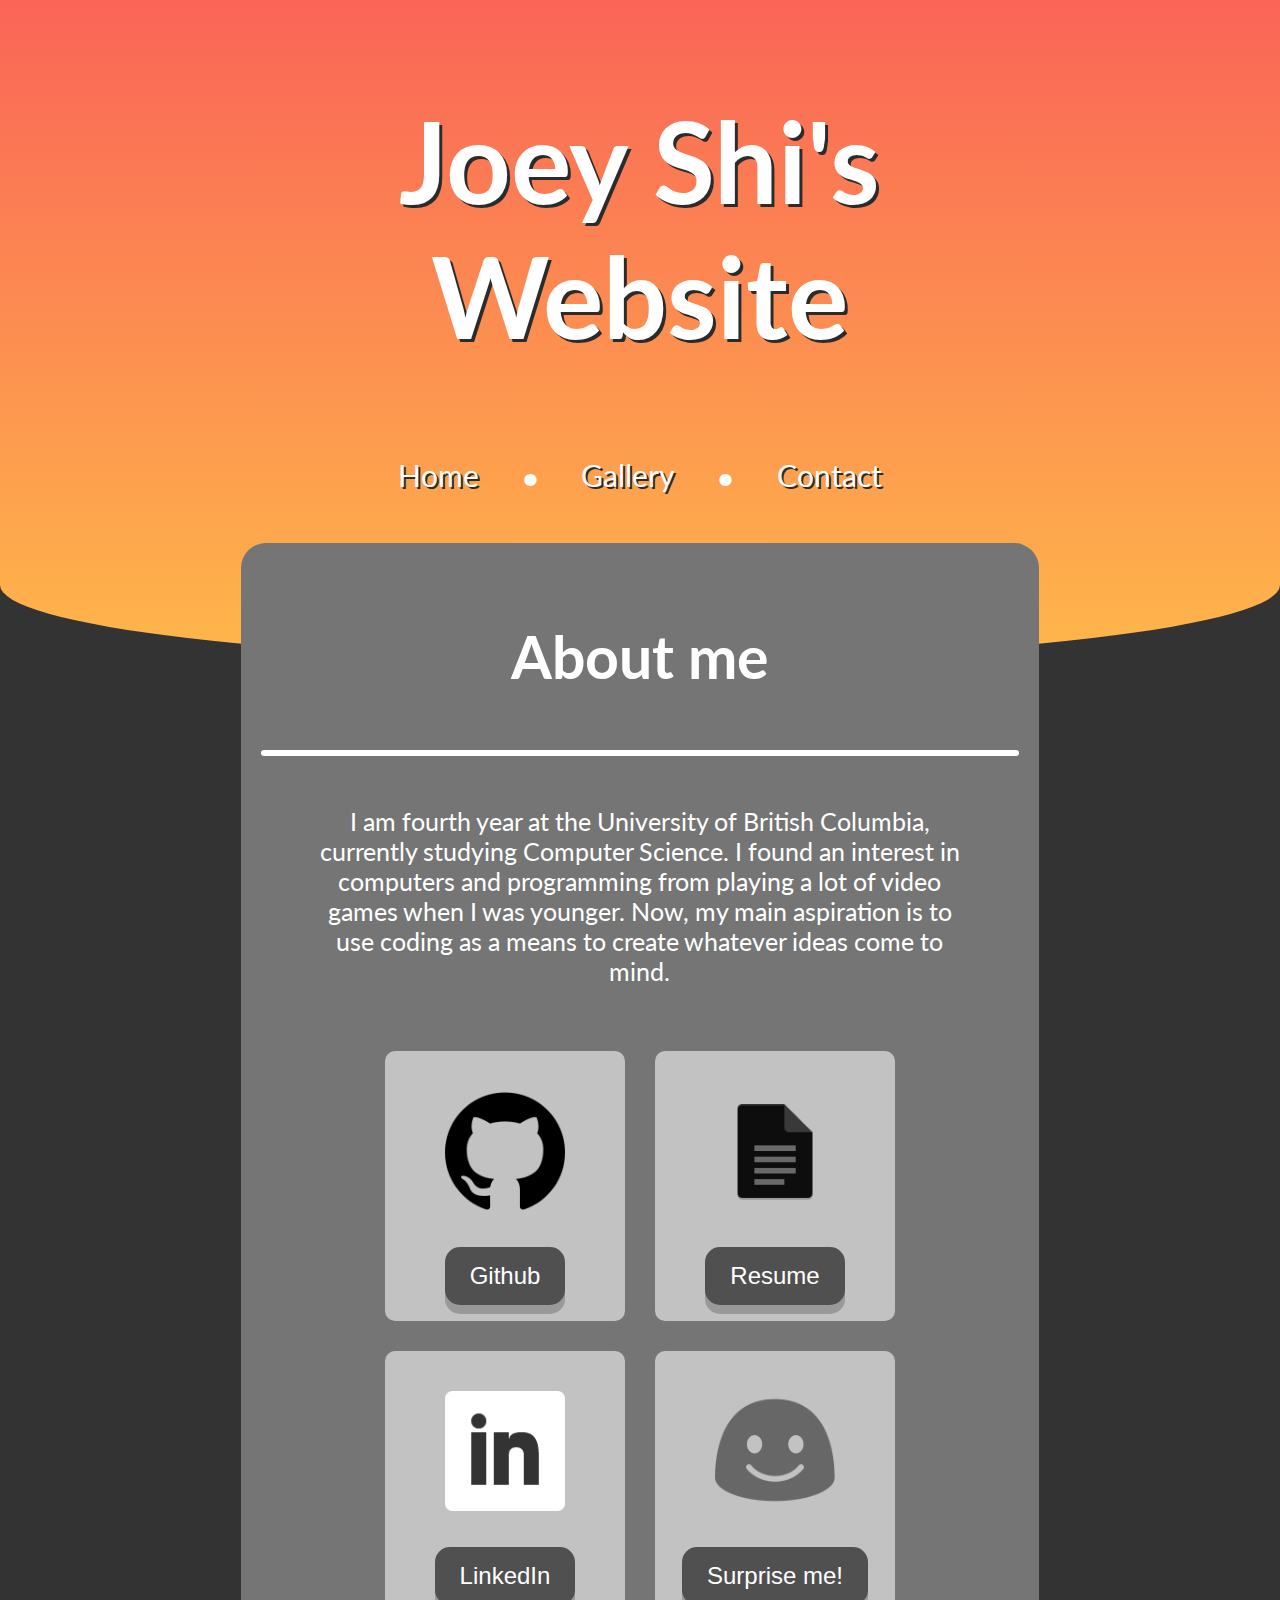
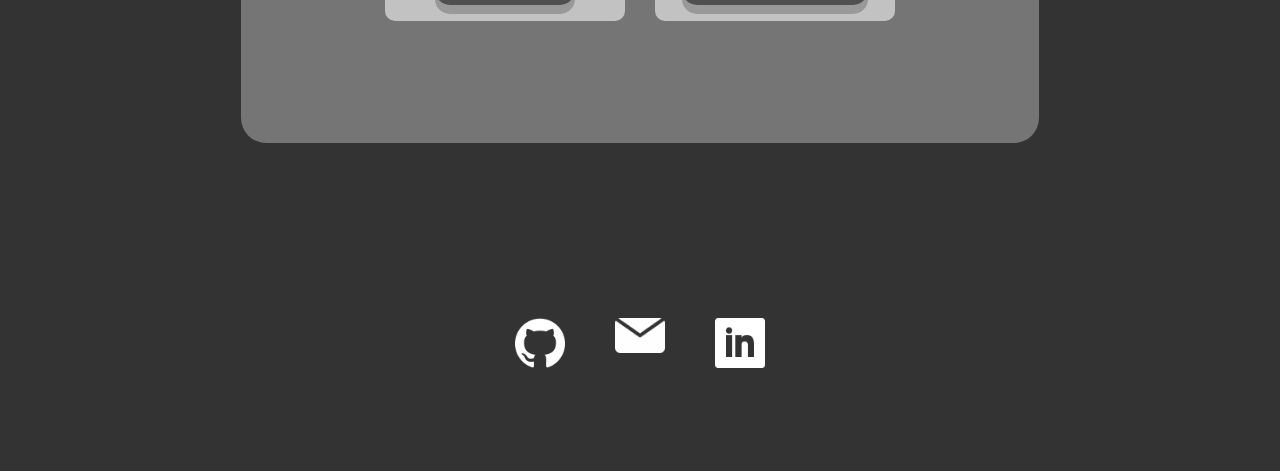
<file: index.html>
<!DOCTYPE html>
<html lang="en">
<head>
    <script src="https://unpkg.com/aos@next/dist/aos.js"></script>
    <link rel="preconnect" href="https://fonts.gstatic.com">
    <link href="https://fonts.googleapis.com/css2?family=Lato&display=swap" rel="stylesheet">
    <link rel="stylesheet" href="https://unpkg.com/aos@next/dist/aos.css" />
    <link rel="stylesheet" type="text/css" href="css/style.css">
    <script src="js/jquery-3.5.1.min.js"></script>
    <script src="js/aosscripts.js"></script>
    <script src="js/scripts.js"></script>
    <script defer src="js/compliment.js"></script>
</head>
<body>
    <div class="background">
        <div class="headerBackground"></div>
    </div>
    <div class="foreground">
        <div class="header" id="myHeader">
            <div id="headerText">
                <h2>Joey Shi's Website</h2>
            </div>
            <div class="menuItems">
                <div id="menuItem">
                    <a href="index.html" id="navigation">Home</a>
                </div>
                &#9679
                <div id="menuItem">
                    <a href="gallery.html" id="navigation">Gallery</a>
                </div>
                &#9679
                <div id="menuItem">
                    <a href="mailto:1022peterlee@gmail.com" id="navigation">Contact</a>
                </div>

            </div>
        </div>


        <div id="textBox">
            <div id="mainContent">
                <h3>About me</h3>
                <hr/>
                <p>I am fourth year at the University of
                    British Columbia, currently studying Computer Science.
                    I found an interest in computers and programming from playing
                    a lot of video games when I was younger. Now, my main aspiration
                    is to use coding as a means to create whatever ideas come to mind.</p>
                <div class="selectableItems">
                    <div id="itemChoice">
                        <img src="assets/githubLogo.png" alt="Let's go to Github!">
                        <button class="button" onclick="location.href='https://github.com/102plee'">Github</button>
                    </div>
                    <div id="itemChoice">
                        <img src="assets/googleDocsIcon.png" alt="Let's go to my Resume!">
                        <button class="button" onclick="location.href='assets/Resume.pdf'">Resume</button>
                    </div>
                    <div id="itemChoice">
                        <img src="assets/linkedin.png" alt="Something cool's about to happen!">
                        <button class="button" onclick="location.href='https://www.linkedin.com/in/peter-lee-02a787203'">LinkedIn</button>
                    </div>
                    <div id="itemChoice">
                        <img src="assets/smileyface.png" alt="Something cool's about to happen!">
                        <button id="complimentButton" class="button"> Surprise me!</button>
                    </div>
                </div>
                <div id="complimentContainer"></div>
                <!-- <button class="button" onclick="createText()">Click me!</button> -->
                <!--<img src="assets/picture.jpg"> -->
            </div>
        </div>

        <div id="externalLinks">
            <a href="https://github.com/102plee" id="clickableLogos">
                <img src="assets/githubLogoReverse.png" alt="">
            </a>
            <a href="mailto:1022peterlee@gmail.com" id="clickableLogos">
                <img src="assets/mail.png" alt="">
            </a>
            <a href="https://www.linkedin.com/in/peter-lee-02a787203" id="clickableLogos">
                <img src="assets/linkedin.png" alt="">
            </a>
    </div>
    </div>
</body>
</html>
</file>
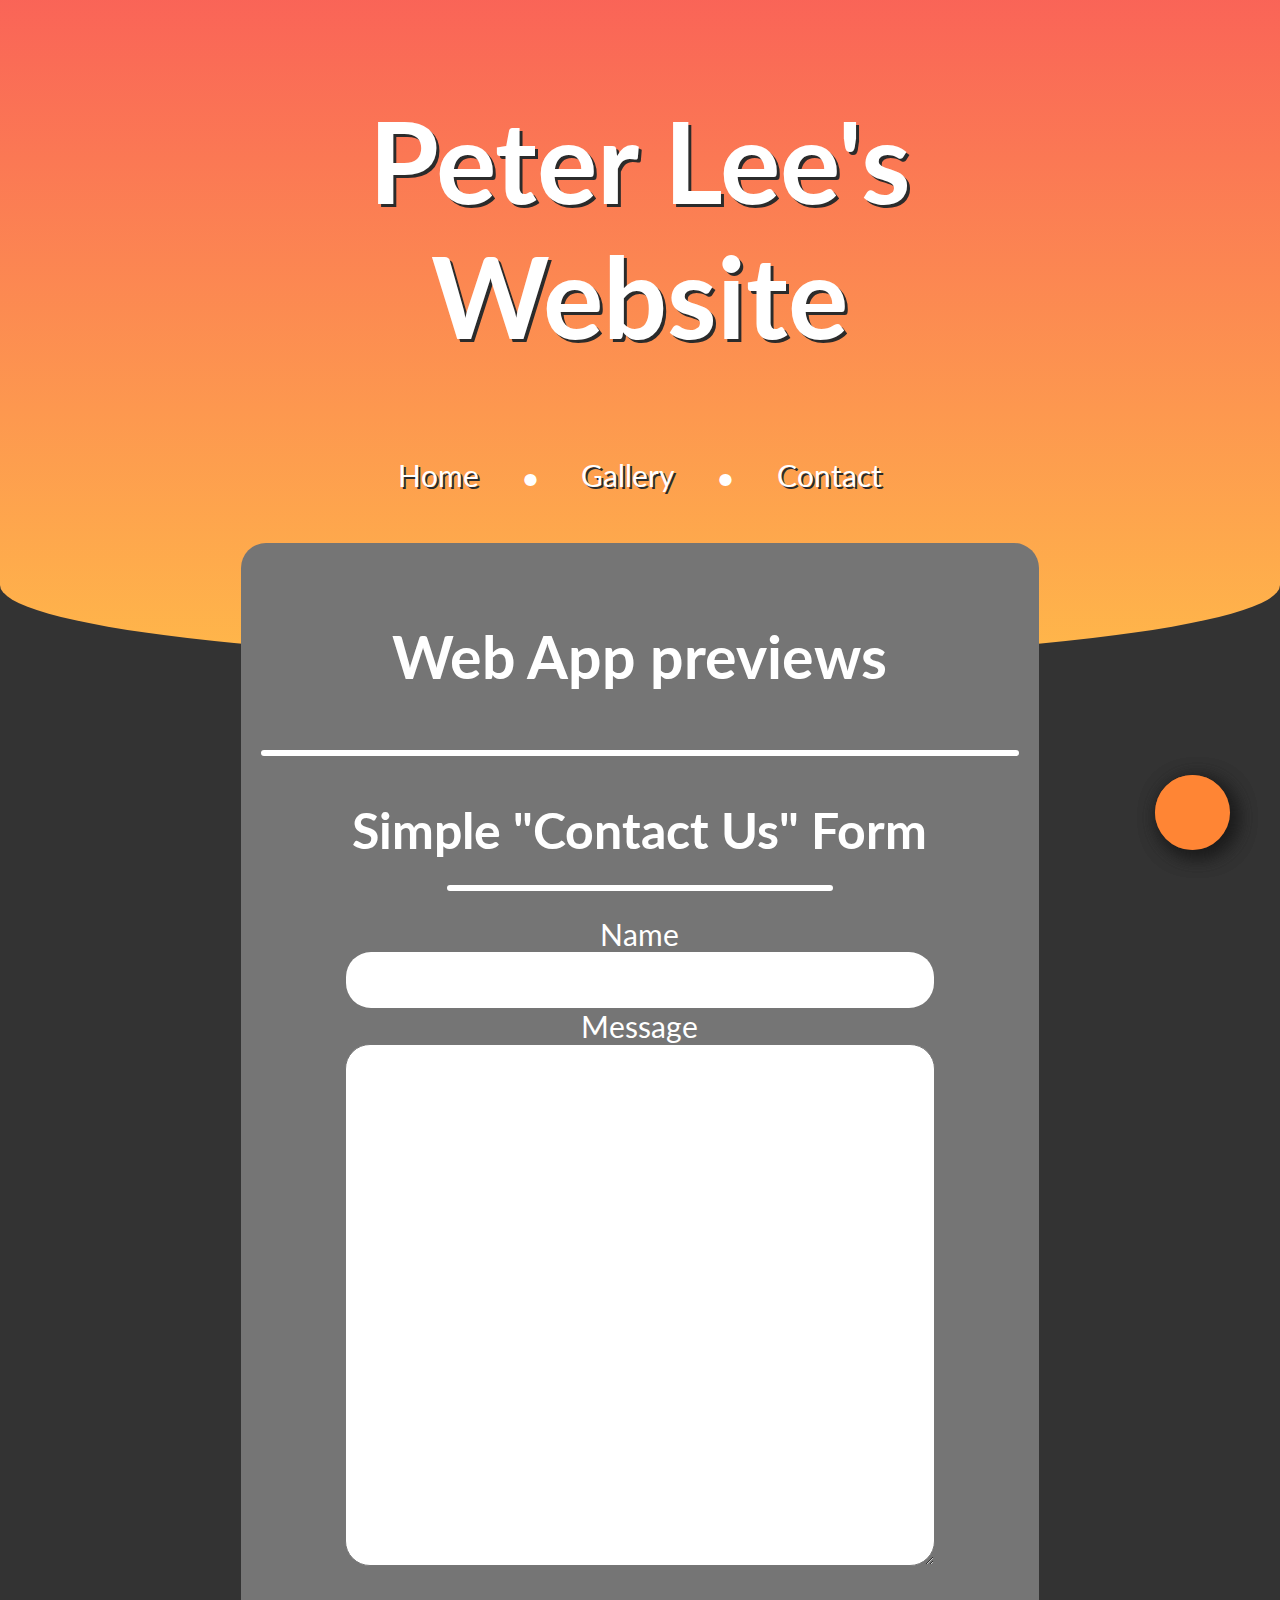
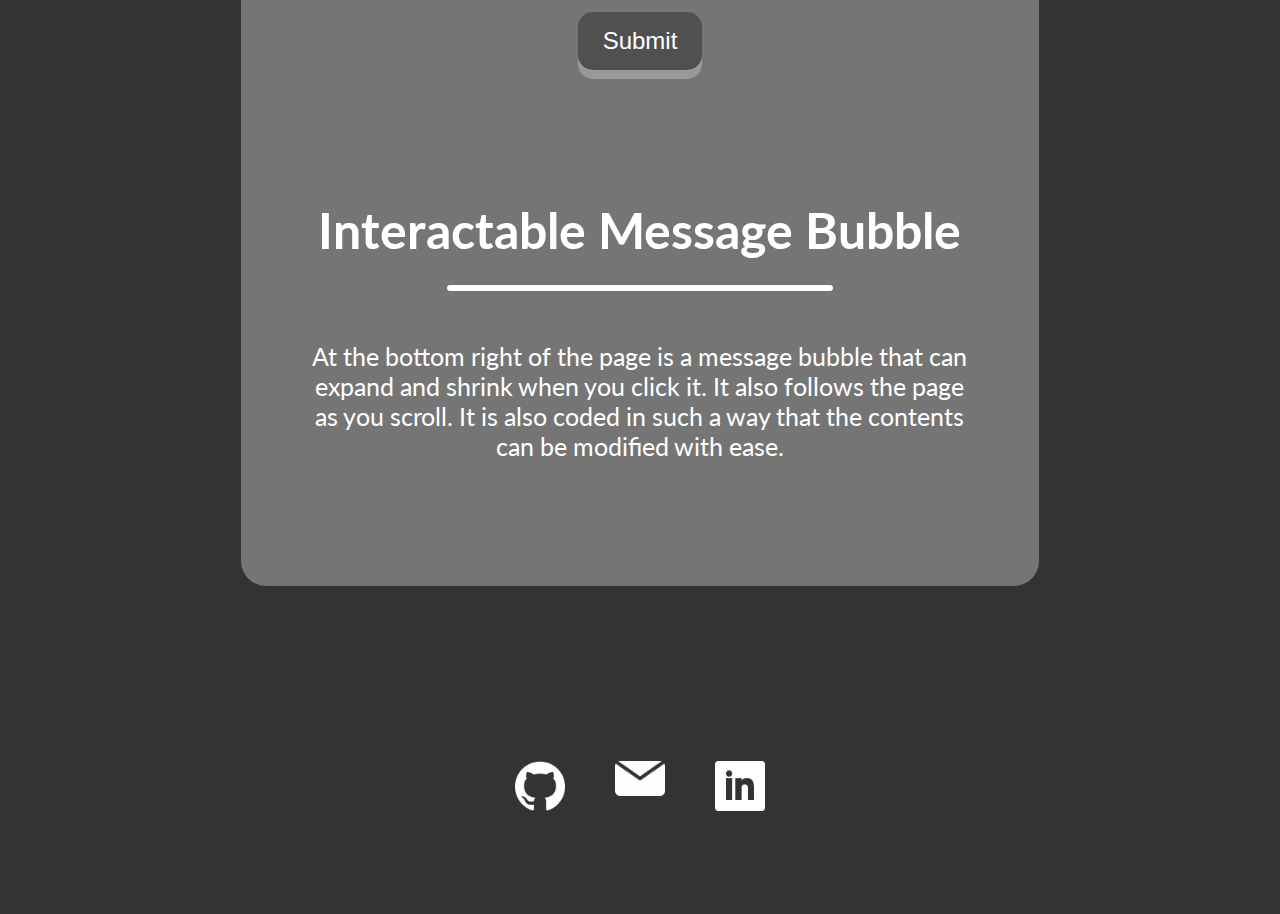
<file: contactus.html>
<!DOCTYPE html>
<html lang="en">
<head>
    <link rel="preconnect" href="https://fonts.gstatic.com">
    <link href="https://fonts.googleapis.com/css2?family=Lato&display=swap" rel="stylesheet">
    <link rel="stylesheet" type="text/css" href="css/style.css">
    <link rel="stylesheet" type="text/css" href="css/contactstyle.css">
    <script src="js/jquery-3.5.1.min.js"></script>	
    <script src="js/scripts.js"></script>
    
</head>
<body>
    <div class="background">
    </div>
    <div class="foreground">
        <div class="headerBackground"></div>
        <div class="header" id="myHeader">
            <div id="headerText">
                <h2>Peter Lee's Website</h2>
            </div>
            <div class="menuItems">
                <div id="menuItem">
                    <a href="index.html" id="navigation">Home</a>
                </div>
                &#9679
                <div id="menuItem">
                    <a href="contactus.html" id="navigation">Gallery</a>
                </div>
                &#9679
                <div id="menuItem">
                    <a href="mailto:1022peterlee@gmail.com" id="navigation">Contact</a>
                </div>

            </div>
        </div>

        <div class="messageBubble" id="message-Bubble"></div>
        <div class="messageBox" id="message-Box"></div>
    
        <div id="textBox">
            <div id="mainContent">
                <h3>Web App previews</h3>
                <hr/>
                <div id="contactUsWebApp">
                    <h4>Simple "Contact Us" Form</h4>
                    <hr id="smallLine"/>
                    <div id="messageSender">
                        <label for="username">Name</label>
                        <input type="text" id="username" name="username">
                        <label for="username">Message</label>
                        <textarea id="message" name="message"></textarea>
                        <button class="button" id="doNothing">Submit</button>
                    </div>
                    <div id="sentDone">
                        <h3>Sent!</h3>
                        <button class="button" id="sendAnother">Send another</button>                    
                    </div>
                </div>
                
                <h4>Interactable Message Bubble</h4>
                <hr id="smallLine"/>
                <p>At the bottom right of the page is a message bubble that can expand and shrink 
                    when you click it. It also follows the page as you scroll. It is also coded 
                    in such a way that the contents can be modified with ease.</p>
            </div>
            <div>
            </div>
        </div>

        <div id="externalLinks">
                <a href="https://github.com/102plee" id="clickableLogos">
                    <img src="assets/githubLogoReverse.png" alt="">
                </a>
                <a href="mailto:1022peterlee@gmail.com" id="clickableLogos">
                    <img src="assets/mail.png" alt="">
                </a>
                <a href="https://www.linkedin.com/in/peter-lee-02a787203" id="clickableLogos">
                    <img src="assets/linkedin.png" alt="">
                </a>
        </div>
    </div>
    
</body>
</html>
</file>
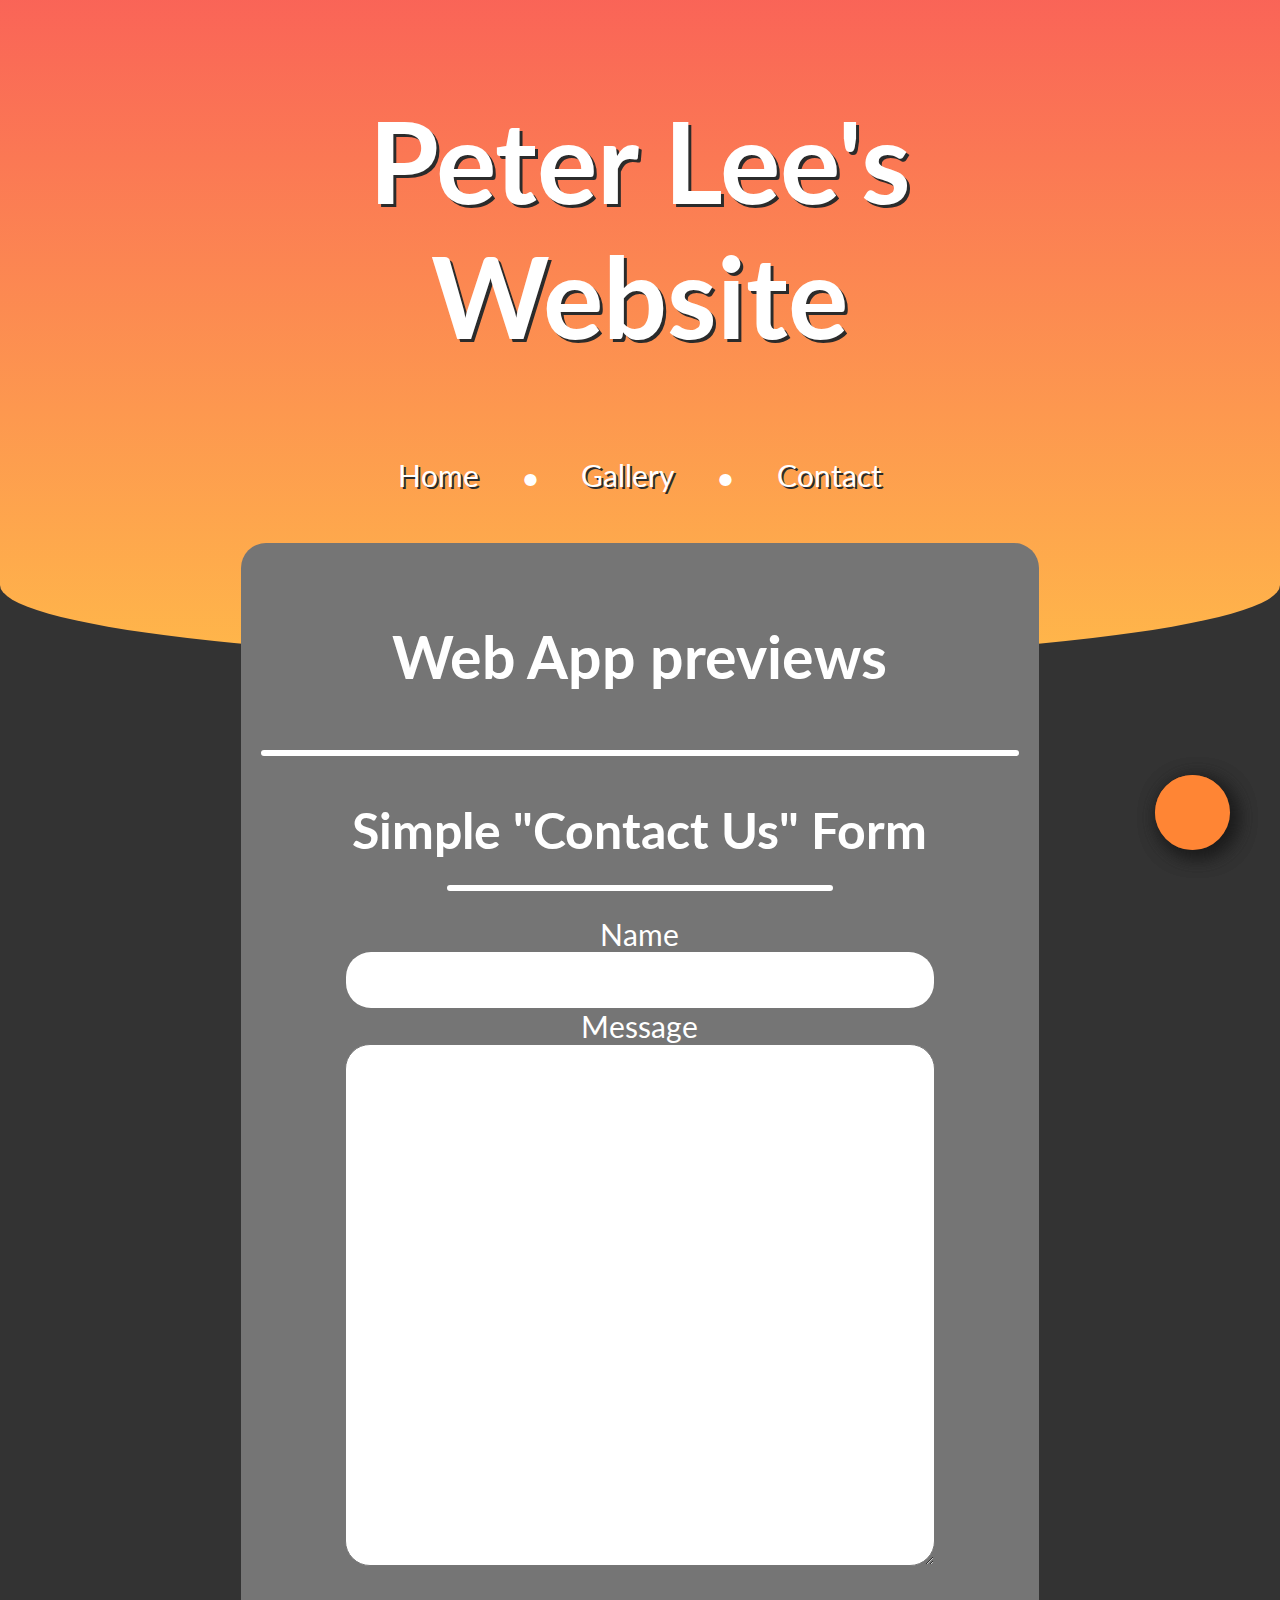
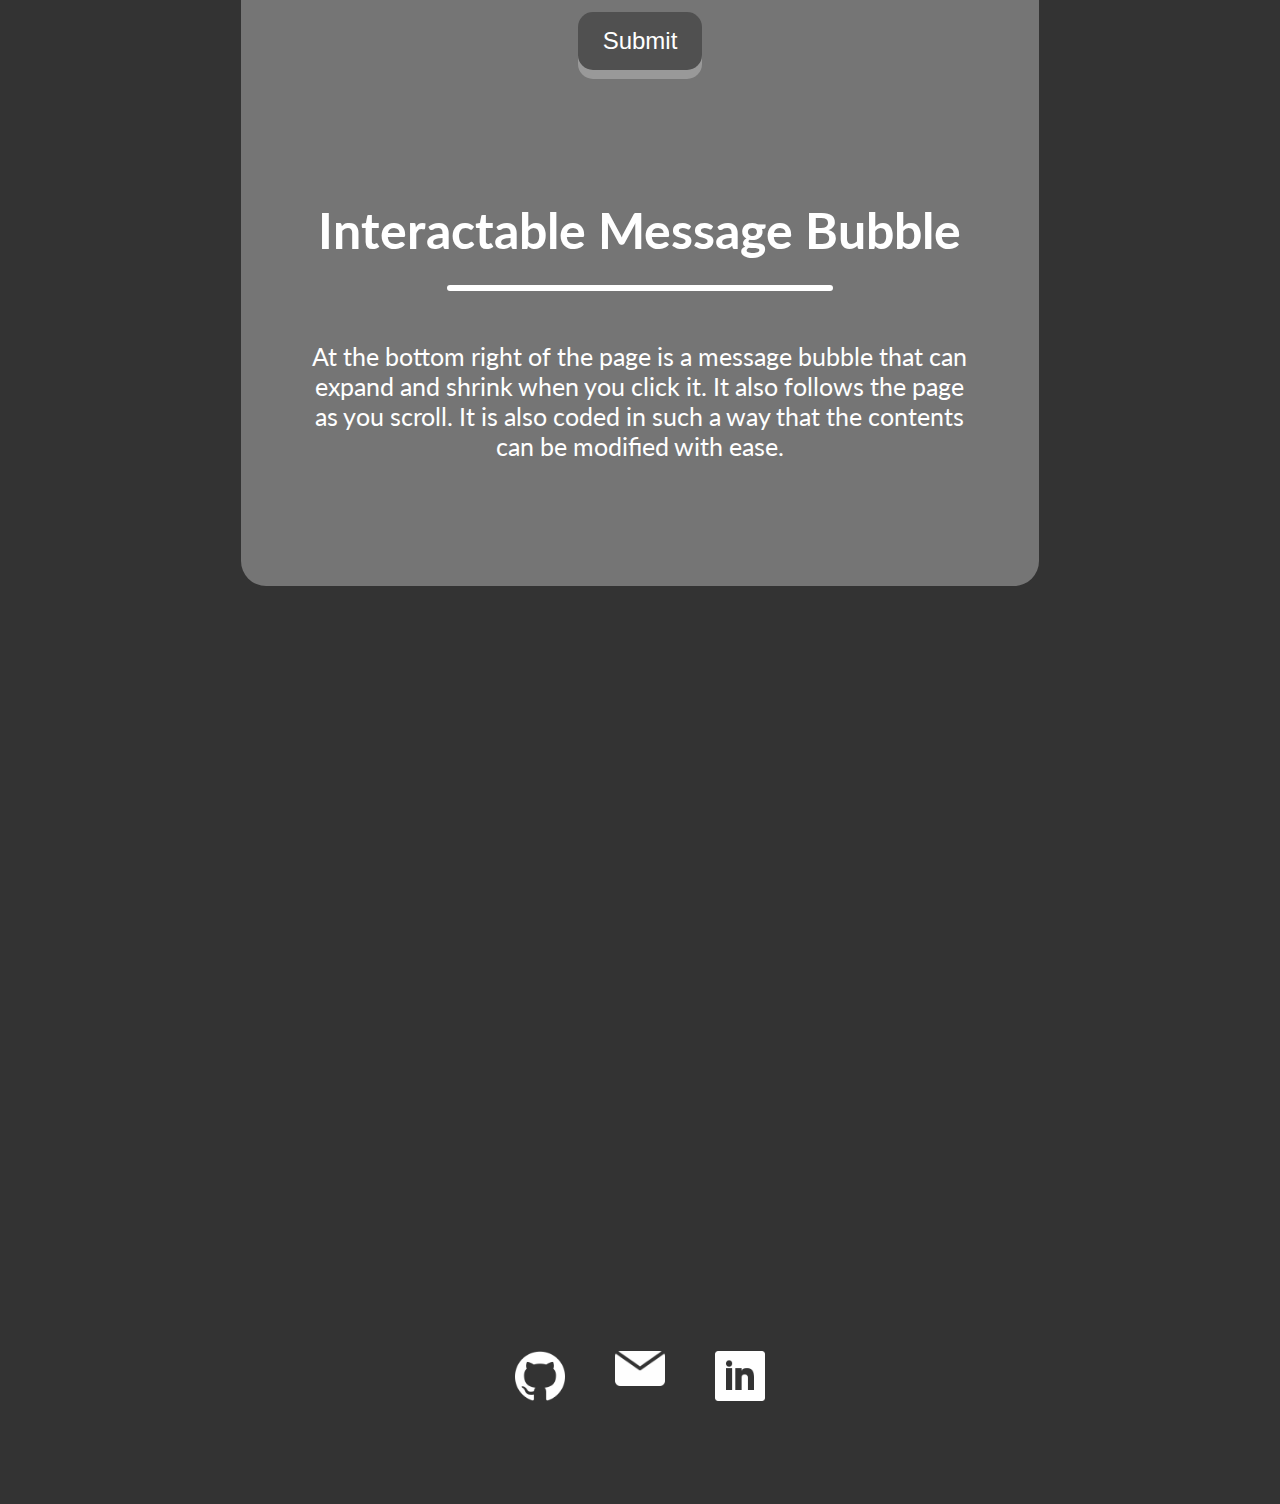
<file: gallery.html>
<!DOCTYPE html>
<html lang="en">
<head>
    <script src="https://unpkg.com/aos@next/dist/aos.js"></script>
    <link rel="preconnect" href="https://fonts.gstatic.com">
    <link href="https://fonts.googleapis.com/css2?family=Lato&display=swap" rel="stylesheet">
    <link rel="stylesheet" href="https://unpkg.com/aos@next/dist/aos.css" />
    <link rel="stylesheet" type="text/css" href="css/style.css">
    <link rel="stylesheet" type="text/css" href="css/contactstyle.css">
    <script src="js/jquery-3.5.1.min.js"></script>	
    <script src="js/scripts.js"></script>    
</head>
<body>
    <div class="background">
    </div>
    <div class="foreground">
        <div class="headerBackground"></div>
        <div class="header" id="myHeader">
            <div id="headerText">
                <h2>Peter Lee's Website</h2>
            </div>
            <div class="menuItems">
                <div id="menuItem">
                    <a href="index.html" id="navigation">Home</a>
                </div>
                &#9679
                <div id="menuItem">
                    <a href="gallery.html" id="navigation">Gallery</a>
                </div>
                &#9679
                <div id="menuItem">
                    <a href="mailto:1022peterlee@gmail.com" id="navigation">Contact</a>
                </div>

            </div>
        </div>

        <div class="messageBubble" id="message-Bubble"></div>
        <div class="messageBox" id="message-Box"></div>
    
        <div id="textBox">
            <div id="mainContent">
                <h3>Web App previews</h3>
                <hr/>
                <div id="contactUsWebApp">
                    <h4>Simple "Contact Us" Form</h4>
                    <hr id="smallLine"/>
                    <div id="messageSender">
                        <label for="username">Name</label>
                        <input type="text" id="username" name="username">
                        <label for="username">Message</label>
                        <textarea id="message" name="message"></textarea>
                        <button class="button" id="doNothing">Submit</button>
                    </div>
                    <div id="sentDone">
                        <h3>Sent!</h3>
                        <button class="button" id="sendAnother">Send another</button>                    
                    </div>
                </div>
                
                <h4>Interactable Message Bubble</h4>
                <hr id="smallLine"/>
                <p>At the bottom right of the page is a message bubble that can expand and shrink 
                    when you click it. It also follows the page as you scroll. It is also coded 
                    in such a way that the contents can be modified with ease.</p>
            </div>
            <div>
            </div>
        </div>

        <div id="textBoxAnimated" data-aos="fade-right">
            <div id="mainContent">
                <h4>Animated Text Box</h4>
                <hr id="smallLine"/>
                <p>This text box is animated using AOS, the animated on scroll library for HTML and 
                    Javascript! Very cool!
                </p>
            </div>
        </div>

        <div id="externalLinks">
                <a href="https://github.com/102plee" id="clickableLogos">
                    <img src="assets/githubLogoReverse.png" alt="">
                </a>
                <a href="mailto:1022peterlee@gmail.com" id="clickableLogos">
                    <img src="assets/mail.png" alt="">
                </a>
                <a href="https://www.linkedin.com/in/peter-lee-02a787203" id="clickableLogos">
                    <img src="assets/linkedin.png" alt="">
                </a>
        </div>
    </div>
    <script src="js/aosscripts.js"></script>
    
</body>
</html>
</file>
<file: css/style.css>
.foreground {
	z-index: 2;
}

.header {
	color: #ffffff;
	height: auto;
	margin: auto;
	margin-top: 0;
	text-align: center;
	width: 60%;
}

.headerBackground {
	z-index: -1;
	width:100%;
	height:750px;
	top: -10%;
	left:0%;
	position: absolute;
	margin-top: 0px;
	background: linear-gradient(#f95959, #ffb74a);
	border-bottom-left-radius: 50% 10%;
	border-bottom-right-radius: 50% 10%;
}

#headerText {
	font-size: 75px;
	text-align: center;
	text-shadow: 3px 3px rgb(43, 43, 43);
}

.menuItems {
	font-size: 25px;
}

#menuItem {
	text-shadow: 2px 2px rgb(43, 43, 43);
	margin: 5%;
	display: inline;
}

#menuItem > a {
	font-size: 30px;
	color: #ffffff;
	text-decoration: none;
}

#menuItem > a:hover {
	color: #e6e6e6;
}

body {
	font-family: 'Lato', sans-serif;
	background: rgb(51, 51, 51);
	padding-bottom: 20px;
}

#textBox {
	border-radius: 25px;
	background: #757575;
	position: relative;
	top: 50px;
	margin: auto;
	margin-bottom: 200px;
	padding: 20px;
	padding-bottom: 75px;
	width: 60%;
	height: auto;
	animation: movein 0.25s;
}

#textBoxAnimated {
	border-radius: 25px;
	background: #757575;
	position: relative;
	top: 50px;
	margin: auto;
	margin-bottom: 200px;
	padding: 20px;
	padding-bottom: 100px;
	width: 60%;
	height: auto;
}

@keyframes movein {
	0% { transform: translateY(0x);}
	50% { transform: translateY(10px);}
    100%   { transform: translateY(0px);}
}

#mainContent {
	text-align: center;
	font-size: 50px;
	color: #ffffff;
}

#mainContent > p {
	font-size: 25px;
	margin: 50px;
}

.button {
    width: fit-content;
	padding: 15px 25px;
    margin: 1rem;
	font-size: 24px;
	cursor: pointer;
	text-decoration: none;
	outline: none;
	color: #fff;
	background-color: #505050;
	border: none;
	border-radius: 15px;
	box-shadow: 0 9px #999;
}

.button:hover {
	background-color: #383838
}

.button:active {
	background-color: #383838;
	box-shadow: 0 5px #999;
	transform: translateY(4px);
}

hr {
	display: block;
	border: 3px solid white;
	border-radius: 5px;
}

.selectableItems {
    display: flex;
    flex-flow: row wrap;
    flex: auto;
    justify-content: center;
}

#itemChoice {
    display: flex;
    flex-direction: column;
    justify-content: space-between;
    align-items: center;
	border-radius: 10px;
	position: relative;
	margin: 15px;
	min-height: 200px;
	width: 240px;
	background: #c2c2c2;
}

#itemChoice > img {
	display: block;
	position: relative;
	margin: auto;
	margin-top: 40px;
	margin-bottom: 20px;
	width: auto;
	max-width: 120px;
}

#messageSender {
    display: flex;
    flex-direction: column;
    align-items: center;
}

#externalLinks {
    display: flex;
    justify-content: center;
	margin-bottom: 50px;
}

#clickableLogos > img {
	vertical-align: middle;
	width: 50px;
	margin: 25px;
	position: relative;
}

/* This part handles the message bubble */

.messageBubble {
	z-index: 2;
	position: fixed;
	width: 75px;
	height: 75px;
	bottom: 50px;
	right: 50px;
	border-radius: 50%;
	box-shadow: 5px 5px 20px #1b1b1b ;
	background-color: #ff8534;
	text-align: center;
}

.messageBubble:hover {
	background-color: #df7733;

}

.messageBox {
	z-index: 1;
	position: fixed;
	width: 75px;
	height: 75px;
	bottom: 50px;
	right: 50px;
	border-radius: 37.5px;
	box-shadow: 5px 5px 20px #1b1b1b ;
	background-color: #ff8534;
	text-align: center;
	transition: all 500ms ease;
}

#complimentContainer {
    background: white;
    border-radius: 10px;
    margin: 1rem;
    display: flex;
    justify-content: center;
    align-items: center;
}

#compliment {
    background: linear-gradient(to right, red, orange, green, blue, violet);
    color: transparent;
    -webkit-background-clip: text;
    font-size: 28px;
}

/* Handles whether the messageBox is active */

.active {

}
</file>
<file: css/contactstyle.css>
input {
    width: 75%;
    display: block;
    border-radius: 25px;
    border: none;
    font-size: 30px;
    font-family: 'Lato', sans-serif;
    margin: auto;
    padding-left: 10px;
    padding-right: 10px;
    padding: 10px 10px 10px 10px;
}

#message {
    padding: 10px 10px 10px 10px;
    font-family: 'Lato', sans-serif;
    font-size: 30px;
    margin: auto;
    width: 75%;
    display: block;
    border-radius: 25px;
    height: 500px;
    word-wrap: break-word;
    resize: vertical;
    margin-bottom: 30px;
}

button {
    margin-bottom: 30px;
}

input:focus {
    display: block;
    outline:none;
}

#message:focus {
    display: block;
    outline:none;
}

label {
    font-size: 30px;
}

form {
    width: auto;
}

#sentDone {
    display: none;
}

#smallLine {
    width: 50%;
}

h4 {
    margin:0;
    margin-top: 2.5%;
}

#contactUsWebApp {
    min-height: 1000px;
    display: flex;
    flex-direction: column; 
}
</file>
